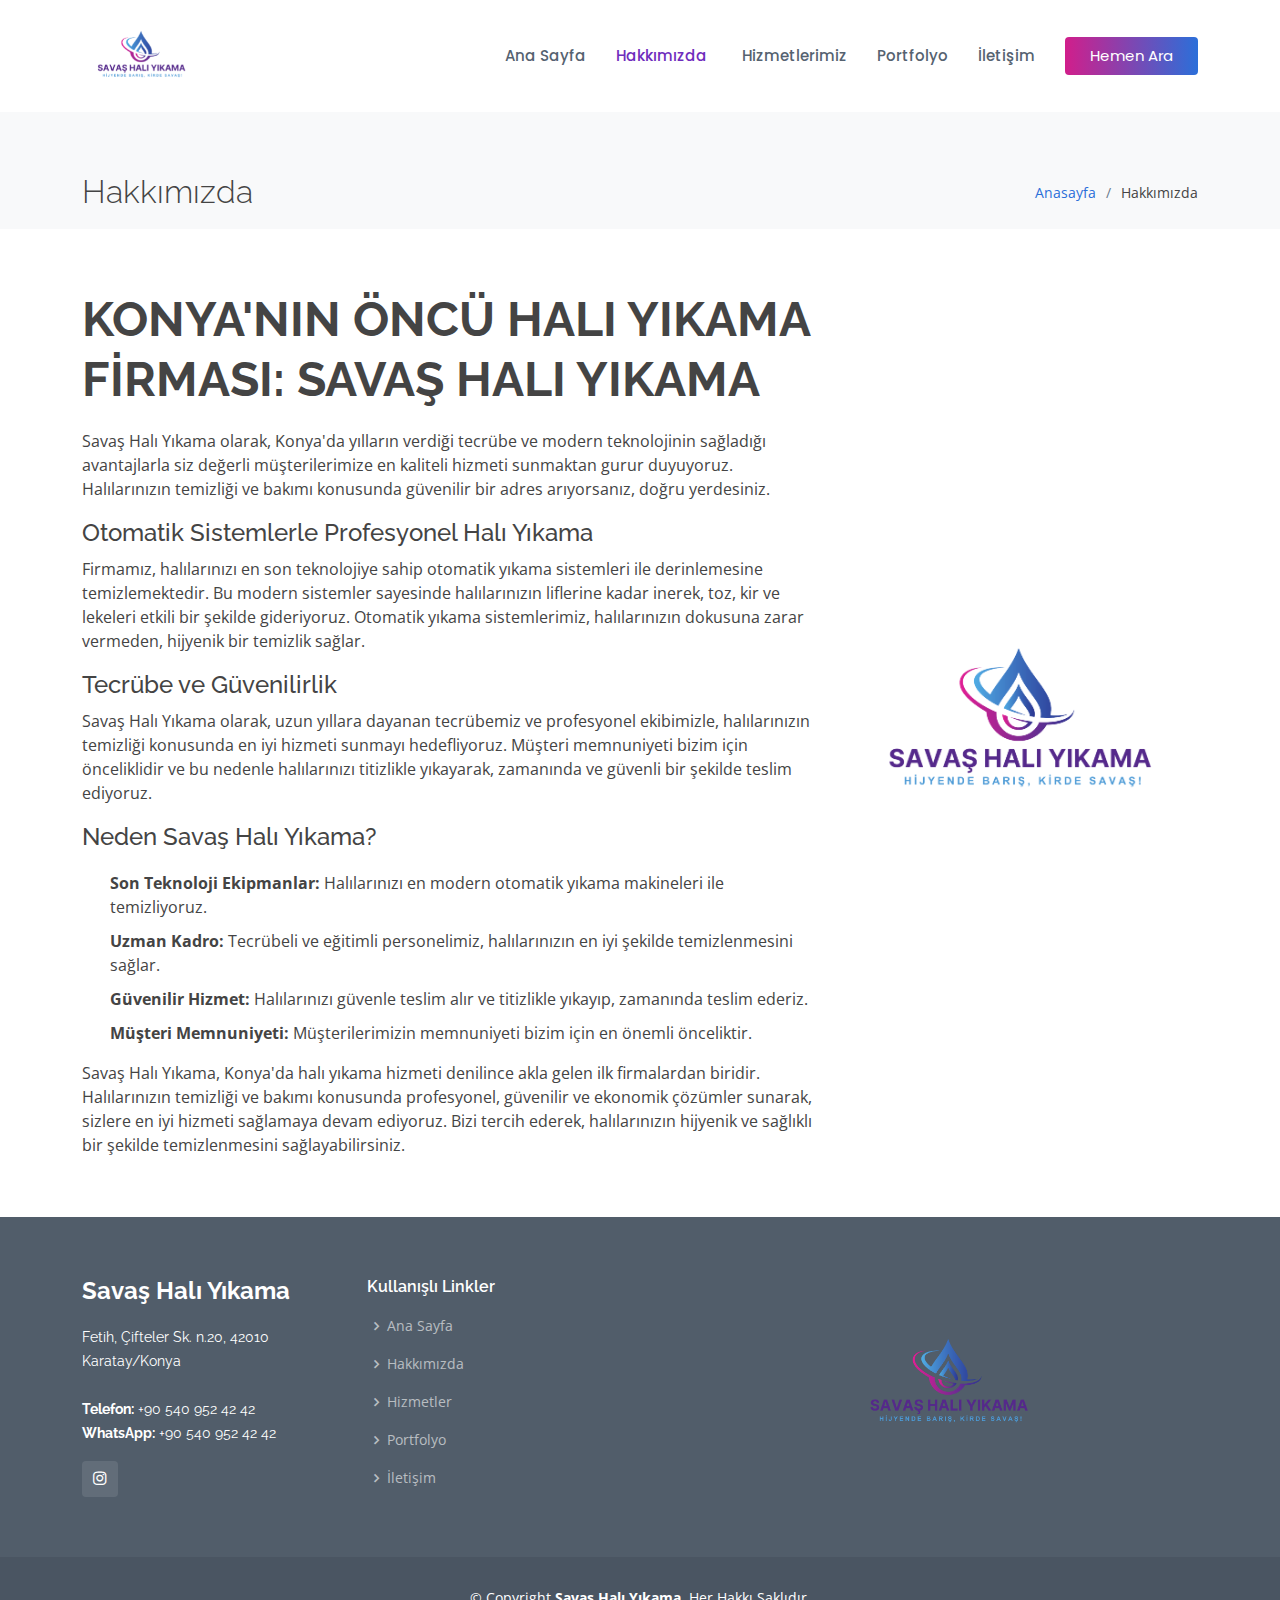
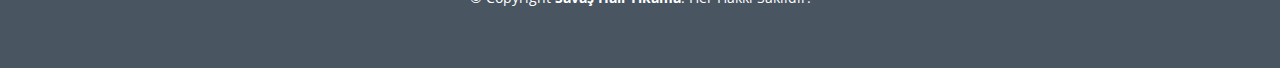
<file: about.html>
<!DOCTYPE html>
<html lang="tr">
  <head>
    <meta charset="utf-8" />
    <meta content="width=device-width, initial-scale=1.0" name="viewport" />

    <title>Hakkımızda - Savaş Halı Yıkama Konya</title>
    <meta content="Savaş Halı Yıkama Konya hakkında: profesyonel halı, koltuk, perde ve yorgan yıkama hizmeti. Ücretsiz servis ve hızlı teslimat." name="description" />
    <meta content="Savaş Halı Yıkama, Konya halı yıkama, koltuk yıkama, perde yıkama, yorgan yıkama, profesyonel temizlik" name="keywords" />

    <!-- Favicons -->
    <link href="assets/img/Savaş logo-arkaplansız.png" rel="icon" />
    <link href="assets/img/Savaş logo-arkaplansız.png" rel="apple-touch-icon" />

    <!-- Google Fonts -->
    <link
      href="https://fonts.googleapis.com/css?family=Open+Sans:300,300i,400,400i,600,600i,700,700i|Raleway:300,300i,400,400i,500,500i,600,600i,700,700i|Poppins:300,300i,400,400i,500,500i,600,600i,700,700i"
      rel="stylesheet"
    />

    <!-- Vendor CSS Files -->
    <link href="assets/vendor/animate.css/animate.min.css" rel="stylesheet" />
    <link
      href="assets/vendor/bootstrap/css/bootstrap.min.css"
      rel="stylesheet"
    />
    <link
      href="assets/vendor/bootstrap-icons/bootstrap-icons.css"
      rel="stylesheet"
    />
    <link href="assets/vendor/boxicons/css/boxicons.min.css" rel="stylesheet" />
    <link
      href="assets/vendor/glightbox/css/glightbox.min.css"
      rel="stylesheet"
    />
    <link href="assets/vendor/remixicon/remixicon.css" rel="stylesheet" />
    <link href="assets/vendor/swiper/swiper-bundle.min.css" rel="stylesheet" />

    <!-- Template Main CSS File -->
    <link href="assets/css/style.css" rel="stylesheet" />

    <!-- =======================================================
  * Template Name: Sailor
  * Template URL: https://bootstrapmade.com/sailor-free-bootstrap-theme/
  * Updated: Mar 17 2024 with Bootstrap v5.3.3
  * Author: BootstrapMade.com
  * License: https://bootstrapmade.com/license/
  ======================================================== -->
  </head>

  <body>
    <!-- ======= Header ======= -->
    <header id="header" class="fixed-top d-flex align-items-center">
      <div class="container d-flex align-items-center">
        <h1 class="logo me-auto">
          <a href="index.html"
            ><img
              style="height: auto; width: 120px"
              src="assets/img/Savaş logo-arkaplansız.png"
              alt="Savaş Halı Yıkama logo"
          /></a>
        </h1>
        <!-- Uncomment below if you prefer to use an image logo -->
        <!-- <a href="index.html" class="logo me-auto"><img src="assets/img/logo.png" alt="" class="img-fluid"></a>-->

        <nav id="navbar" class="navbar">
          <ul>
            <li><a href="index.html" class="active">Ana Sayfa</a></li>

            <li>
              <a href="about.html"
                ><span>Hakkımızda</span> <i class="bi"></i
              ></a>
            </li>
            <li><a href="services.html">Hizmetlerimiz</a></li>
            <li><a href="portfolio.html">Portfolyo</a></li>
            <!-- <li><a href="pricing.html">Pricing</a></li> -->
            <!-- <li><a href="blog.html">Blog</a></li> -->

            <li><a href="contact.html">İletişim</a></li>
            <li>
              <a href="tel:+905409524242" class="getstarted">Hemen Ara</a>
            </li>
          </ul>
          <i class="bi bi-list mobile-nav-toggle"></i>
        </nav>
        <!-- .navbar -->
      </div>
    </header>
    <!-- End Header -->
    <main id="main">
      <!-- ======= Breadcrumbs ======= -->
      <section id="breadcrumbs" class="breadcrumbs">
        <div style="margin-top: 75px" class="container">
          <div class="d-flex justify-content-between align-items-center">
            <h2>Hakkımızda</h2>
            <ol>
              <li><a href="index.html">Anasayfa</a></li>
              <li>Hakkımızda</li>
            </ol>
          </div>
        </div>
      </section>
      <!-- End Breadcrumbs -->

      <!-- ======= About Section ======= -->
      <section id="about" class="about">
        <div class="container">
          <div class="row content align-items-center">
            <div class="col-lg-8">
              <h2>Konya'nın Öncü Halı Yıkama Firması: Savaş Halı Yıkama</h2>
              <p>
                Savaş Halı Yıkama olarak, Konya'da yılların verdiği tecrübe ve
                modern teknolojinin sağladığı avantajlarla siz değerli
                müşterilerimize en kaliteli hizmeti sunmaktan gurur duyuyoruz.
                Halılarınızın temizliği ve bakımı konusunda güvenilir bir adres
                arıyorsanız, doğru yerdesiniz.
              </p>
              <h3>Otomatik Sistemlerle Profesyonel Halı Yıkama</h3>
              <p>
                Firmamız, halılarınızı en son teknolojiye sahip otomatik yıkama
                sistemleri ile derinlemesine temizlemektedir. Bu modern
                sistemler sayesinde halılarınızın liflerine kadar inerek, toz,
                kir ve lekeleri etkili bir şekilde gideriyoruz. Otomatik yıkama
                sistemlerimiz, halılarınızın dokusuna zarar vermeden, hijyenik
                bir temizlik sağlar.
              </p>
              <h3>Tecrübe ve Güvenilirlik</h3>
              <p>
                Savaş Halı Yıkama olarak, uzun yıllara dayanan tecrübemiz ve
                profesyonel ekibimizle, halılarınızın temizliği konusunda en iyi
                hizmeti sunmayı hedefliyoruz. Müşteri memnuniyeti bizim için
                önceliklidir ve bu nedenle halılarınızı titizlikle yıkayarak,
                zamanında ve güvenli bir şekilde teslim ediyoruz.
              </p>
              <h3>Neden Savaş Halı Yıkama?</h3>
              <ul>
                <li>
                  <strong>Son Teknoloji Ekipmanlar:</strong> Halılarınızı en
                  modern otomatik yıkama makineleri ile temizliyoruz.
                </li>
                <li>
                  <strong>Uzman Kadro:</strong> Tecrübeli ve eğitimli
                  personelimiz, halılarınızın en iyi şekilde temizlenmesini
                  sağlar.
                </li>
                <li>
                  <strong>Güvenilir Hizmet:</strong> Halılarınızı güvenle teslim
                  alır ve titizlikle yıkayıp, zamanında teslim ederiz.
                </li>
                <li>
                  <strong>Müşteri Memnuniyeti:</strong> Müşterilerimizin
                  memnuniyeti bizim için en önemli önceliktir.
                </li>
              </ul>
              <p>
                Savaş Halı Yıkama, Konya'da halı yıkama hizmeti denilince akla
                gelen ilk firmalardan biridir. Halılarınızın temizliği ve bakımı
                konusunda profesyonel, güvenilir ve ekonomik çözümler sunarak,
                sizlere en iyi hizmeti sağlamaya devam ediyoruz. Bizi tercih
                ederek, halılarınızın hijyenik ve sağlıklı bir şekilde
                temizlenmesini sağlayabilirsiniz.
              </p>
            </div>
            <div class="col-lg-4 pt-4 pt-lg-0">
              <img
                style="max-width: 100%; height: auto"
                src="assets/img/Savaş logo-arkaplansız.png"
                alt="Savaş Halı Yıkama logo"
              />
            </div>
          </div>
        </div>
      </section>
      <!-- End About Section -->
    </main>
    <!-- End #main -->

    <!-- ======= Footer ======= -->
    <footer id="footer">
      <div class="footer-top">
        <div class="container">
          <div class="row">
            <div class="col-lg-3 col-md-6">
              <div class="footer-info">
                <h3>Savaş Halı Yıkama</h3>
                <p>
                  Fetih, Çifteler Sk. n.20, 42010 Karatay/Konya <br /><br />
                  <strong>Telefon:</strong> +90 540 952 42 42<br />
                  <strong>WhatsApp:</strong> +90 540 952 42 42 <br />
                </p>
                <div class="social-links mt-3">
                  <!-- <a href="#" class="twitter"><i class="bx bxl-twitter"></i></a>
                <a href="#" class="facebook"
                  ><i class="bx bxl-facebook"></i
                ></a> -->
                  <a
                    target="_blank"
                    href="https://www.instagram.com/savashaliyikamakonya"
                    class="instagram"
                    ><i class="bx bxl-instagram"></i
                  ></a>
                  <!-- <a href="#" class="google-plus"
                  ><i class="bx bxl-skype"></i
                ></a> -->
                  <!-- <a href="#" class="linkedin"
                  ><i class="bx bxl-linkedin"></i
                ></a> -->
                </div>
              </div>
            </div>

            <div class="col-lg-2 col-md-6 footer-links">
              <h4>Kullanışlı Linkler</h4>
              <ul>
                <li>
                  <i class="bx bx-chevron-right"></i>
                  <a href="index.html">Ana Sayfa</a>
                </li>
                <li>
                  <i class="bx bx-chevron-right"></i>
                  <a href="about.html">Hakkımızda</a>
                </li>
                <li>
                  <i class="bx bx-chevron-right"></i>
                  <a href="services.html">Hizmetler</a>
                </li>
                <li>
                  <i class="bx bx-chevron-right"></i>
                  <a href="portfolio.html">Portfolyo</a>
                </li>
                <li>
                  <i class="bx bx-chevron-right"></i>
                  <a href="contact.html">İletişim</a>
                </li>
              </ul>
            </div>
            <!-- 
          <div class="col-lg-3 col-md-6 footer-links">
            <h4>Our Services</h4>
            <ul>
              <li>
                <i class="bx bx-chevron-right"></i> <a href="#">Web Design</a>
              </li>
              <li>
                <i class="bx bx-chevron-right"></i>
                <a href="#">Web Development</a>
              </li>
              <li>
                <i class="bx bx-chevron-right"></i>
                <a href="#">Product Management</a>
              </li>
              <li>
                <i class="bx bx-chevron-right"></i> <a href="#">Marketing</a>
              </li>
              <li>
                <i class="bx bx-chevron-right"></i>
                <a href="#">Graphic Design</a>
              </li>
            </ul>
          </div> -->

            <div class="offset-lg-3 col-lg-4 col-md-6 footer-newsletter">
              <img
                style="width: 60%; height: auto"
                src="assets/img/Savaş logo-arkaplansız.png"
                alt="Savaş Halı Yıkama logo"
              />
            </div>
          </div>
        </div>
      </div>

      <div class="container">
        <div class="copyright">
          &copy; Copyright <strong><span>Savaş Halı Yıkama</span></strong
          >. Her Hakkı Saklıdır.
        </div>
        <div style="color: #4a5562" class="credits">
          <!-- All the links in the footer should remain intact. -->
          <!-- You can delete the links only if you purchased the pro version. -->
          <!-- Licensing information: https://bootstrapmade.com/license/ -->
          <!-- Purchase the pro version with working PHP/AJAX contact form: https://bootstrapmade.com/sailor-free-bootstrap-theme/ -->
          Designed by
          <a style="color: #4a5562" href="https://bootstrapmade.com/"
            >BootstrapMade</a
          >
        </div>
      </div>
    </footer>
    <!-- End Footer -->

    <a
      href="#"
      class="back-to-top d-flex align-items-center justify-content-center"
      ><i class="bi bi-arrow-up-short"></i
    ></a>

    <!-- Vendor JS Files -->
    <script src="assets/vendor/bootstrap/js/bootstrap.bundle.min.js"></script>
    <script src="assets/vendor/glightbox/js/glightbox.min.js"></script>
    <script src="assets/vendor/isotope-layout/isotope.pkgd.min.js"></script>
    <script src="assets/vendor/swiper/swiper-bundle.min.js"></script>
    <script src="assets/vendor/waypoints/noframework.waypoints.js"></script>
    <script src="assets/vendor/php-email-form/validate.js"></script>

    <!-- Template Main JS File -->
    <script src="assets/js/main.js"></script>

    <!-- whatsapp -->
    <script
      async
      src="https://d2mpatx37cqexb.cloudfront.net/delightchat-whatsapp-widget/embeds/embed.min.js"
    ></script>
    <script>
      var wa_btnSetting = {
        btnColor: "#16BE45",
        ctaText: "WhatsApp",
        cornerRadius: 40,
        marginBottom: 20,
        marginLeft: 20,
        marginRight: 20,
        btnPosition: "left",
        whatsAppNumber: "905409524242",
        welcomeMessage: "",
        zIndex: 999999,
        btnColorScheme: "light",
      };
      window.onload = () => {
        _waEmbed(wa_btnSetting);
      };
    </script>
    <!-- whatsapp -->
  </body>
</html>
</file>
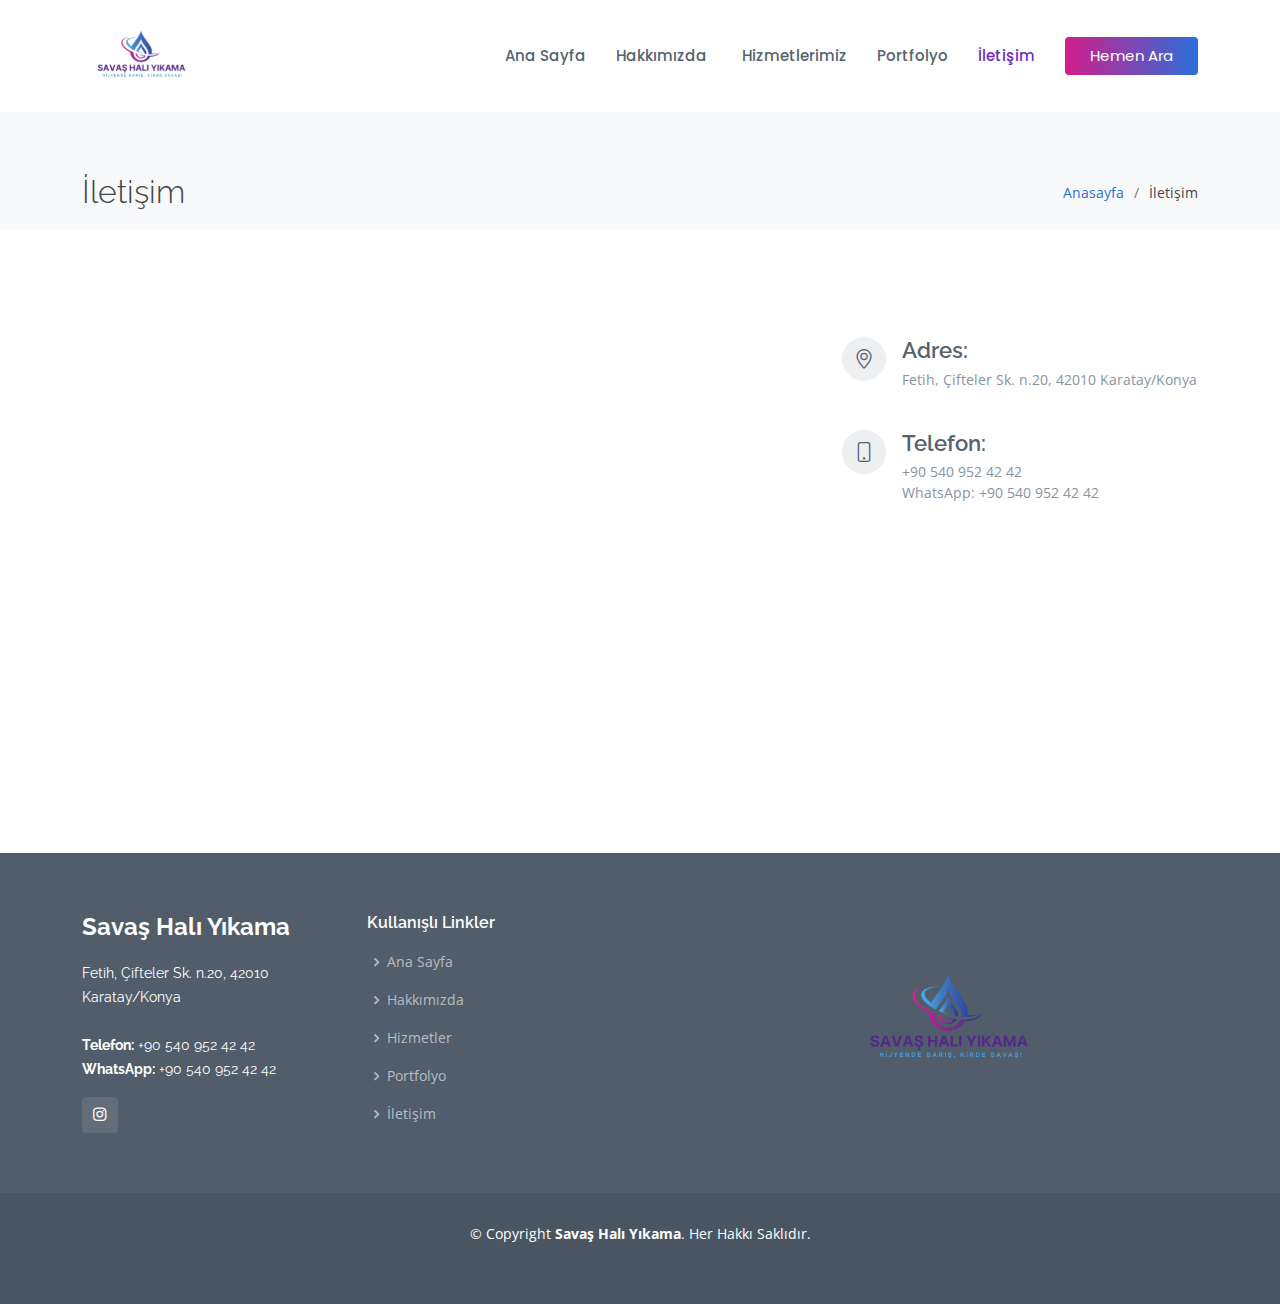
<file: contact.html>
<!DOCTYPE html>
<html lang="tr">
  <head>
    <meta charset="utf-8" />
    <meta content="width=device-width, initial-scale=1.0" name="viewport" />

    <title>İletişim | Savaş Halı Yıkama Konya</title>
    <meta
      name="description"
      content="Savaş Halı Yıkama Konya iletişim — Adres: Fetih, Çifteler Sk. No:20 Karatay/Konya. Telefon & WhatsApp: 0540 952 42 42. Hemen ulaşın!"
    />
    <meta
      name="keywords"
      content="savaş halı yıkama iletişim, konya halı yıkama telefon, konya halı yıkama adres, whatsapp halı yıkama konya"
    />

    <!-- Favicons -->
    <link href="assets/img/Savaş logo-arkaplansız.png" rel="icon" />
    <link href="assets/img/apple-touch-icon.png" rel="apple-touch-icon" />

    <!-- Google Fonts -->
    <link
      href="https://fonts.googleapis.com/css?family=Open+Sans:300,300i,400,400i,600,600i,700,700i|Raleway:300,300i,400,400i,500,500i,600,600i,700,700i|Poppins:300,300i,400,400i,500,500i,600,600i,700,700i"
      rel="stylesheet"
    />

    <!-- Vendor CSS Files -->
    <link href="assets/vendor/animate.css/animate.min.css" rel="stylesheet" />
    <link
      href="assets/vendor/bootstrap/css/bootstrap.min.css"
      rel="stylesheet"
    />
    <link
      href="assets/vendor/bootstrap-icons/bootstrap-icons.css"
      rel="stylesheet"
    />
    <link href="assets/vendor/boxicons/css/boxicons.min.css" rel="stylesheet" />
    <link
      href="assets/vendor/glightbox/css/glightbox.min.css"
      rel="stylesheet"
    />
    <link href="assets/vendor/remixicon/remixicon.css" rel="stylesheet" />
    <link href="assets/vendor/swiper/swiper-bundle.min.css" rel="stylesheet" />

    <!-- Template Main CSS File -->
    <link href="assets/css/style.css" rel="stylesheet" />

    <!-- =======================================================
  * Template Name: Sailor
  * Template URL: https://bootstrapmade.com/sailor-free-bootstrap-theme/
  * Updated: Mar 17 2024 with Bootstrap v5.3.3
  * Author: BootstrapMade.com
  * License: https://bootstrapmade.com/license/
  ======================================================== -->
  </head>

  <body>
    <!-- ======= Header ======= -->
    <header id="header" class="fixed-top d-flex align-items-center">
      <div class="container d-flex align-items-center">
        <h1 class="logo me-auto">
          <a href="index.html"
            ><img
              style="height: auto; width: 120px"
              src="assets/img/Savaş logo-arkaplansız.png"
              alt="Savaş Halı Yıkama Logo"
          /></a>
        </h1>
        <!-- Uncomment below if you prefer to use an image logo -->
        <!-- <a href="index.html" class="logo me-auto"><img src="assets/img/logo.png" alt="" class="img-fluid"></a>-->

        <nav id="navbar" class="navbar">
          <ul>
            <li><a href="index.html" class="active">Ana Sayfa</a></li>

            <li>
              <a href="about.html"
                ><span>Hakkımızda</span> <i class="bi"></i
              ></a>
            </li>
            <li><a href="services.html">Hizmetlerimiz</a></li>
            <li><a href="portfolio.html">Portfolyo</a></li>
            <!-- <li><a href="pricing.html">Pricing</a></li> -->
            <!-- <li><a href="blog.html">Blog</a></li> -->

            <li><a href="contact.html">İletişim</a></li>
            <li>
              <a href="tel:+905409524242" class="getstarted">Hemen Ara</a>
            </li>
          </ul>
          <i class="bi bi-list mobile-nav-toggle"></i>
        </nav>
        <!-- .navbar -->
      </div>
    </header>
    <!-- End Header -->

    <main id="main">
      <!-- ======= Breadcrumbs ======= -->
      <section id="breadcrumbs" class="breadcrumbs">
        <div style="margin-top: 75px" class="container">
          <div class="d-flex justify-content-between align-items-center">
            <h2>İletişim</h2>
            <ol>
              <li><a href="index.html">Anasayfa</a></li>
              <li>İletişim</li>
            </ol>
          </div>
        </div>
      </section>
      <!-- End Breadcrumbs -->

      <!-- ======= Contact Section ======= -->
      <section id="contact" class="contact">
        <div class="container">
          <div class="row mt-5">
            <div class="col-lg-8 mt-5 mt-lg-0">
              <iframe
                src="https://www.google.com/maps/embed?pb=!1m18!1m12!1m3!1d787.4255597881807!2d32.53284257049284!3d37.86725700945423!2m3!1f0!2f0!3f0!3m2!1i1024!2i768!4f13.1!3m3!1m2!1s0x14d085344764193f%3A0xfdb4763c4cedcd3b!2sAkabe%2C%20%C3%87ifteler%20Sk.%20No%3A20%2C%2042030%20Karatay%2FKonya!5e0!3m2!1str!2str!4v1756206216382!5m2!1str!2str"
                width="600"
                height="450"
                style="border: 0"
                allowfullscreen=""
                loading="lazy"
                referrerpolicy="no-referrer-when-downgrade"
              ></iframe>
            </div>

            <div class="col-lg-4">
              <div class="info">
                <div class="address">
                  <i class="bi bi-geo-alt"></i>
                  <h4>Adres:</h4>
                  <p>Fetih, Çifteler Sk. n.20, 42010 Karatay/Konya</p>
                </div>

                <div class="phone">
                  <i class="bi bi-phone"></i>
                  <h4>Telefon:</h4>
                  <p>+90 540 952 42 42</p>
                  <p>WhatsApp: +90 540 952 42 42</p>
                </div>
              </div>
            </div>
          </div>
        </div>
      </section>
      <!-- End Contact Section -->
    </main>
    <!-- End #main -->

    <!-- ======= Footer ======= -->
    <footer id="footer">
      <div class="footer-top">
        <div class="container">
          <div class="row">
            <div class="col-lg-3 col-md-6">
              <div class="footer-info">
                <h3>Savaş Halı Yıkama</h3>
                <p>
                  Fetih, Çifteler Sk. n.20, 42010 Karatay/Konya <br /><br />
                  <strong>Telefon:</strong> +90 540 952 42 42<br />
                  <strong>WhatsApp:</strong> +90 540 952 42 42 <br />
                </p>
                <div class="social-links mt-3">
                  <!-- <a href="#" class="twitter"><i class="bx bxl-twitter"></i></a>
                <a href="#" class="facebook"
                  ><i class="bx bxl-facebook"></i
                ></a> -->
                  <a
                    target="_blank"
                    href="https://www.instagram.com/savashaliyikamakonya/"
                    class="instagram"
                    ><i class="bx bxl-instagram"></i>
                  </a>
                  <!-- <a href="#" class="google-plus"
                  ><i class="bx bxl-skype"></i
                ></a> -->
                  <!-- <a href="#" class="linkedin"
                  ><i class="bx bxl-linkedin"></i
                ></a> -->
                </div>
              </div>
            </div>

            <div class="col-lg-2 col-md-6 footer-links">
              <h4>Kullanışlı Linkler</h4>
              <ul>
                <li>
                  <i class="bx bx-chevron-right"></i>
                  <a href="index.html">Ana Sayfa</a>
                </li>
                <li>
                  <i class="bx bx-chevron-right"></i>
                  <a href="about.html">Hakkımızda</a>
                </li>
                <li>
                  <i class="bx bx-chevron-right"></i>
                  <a href="services.html">Hizmetler</a>
                </li>
                <li>
                  <i class="bx bx-chevron-right"></i>
                  <a href="portfolio.html">Portfolyo</a>
                </li>
                <li>
                  <i class="bx bx-chevron-right"></i>
                  <a href="contact.html">İletişim</a>
                </li>
              </ul>
            </div>
            <!-- 
          <div class="col-lg-3 col-md-6 footer-links">
            <h4>Our Services</h4>
            <ul>
              <li>
                <i class="bx bx-chevron-right"></i> <a href="#">Web Design</a>
              </li>
              <li>
                <i class="bx bx-chevron-right"></i>
                <a href="#">Web Development</a>
              </li>
              <li>
                <i class="bx bx-chevron-right"></i>
                <a href="#">Product Management</a>
              </li>
              <li>
                <i class="bx bx-chevron-right"></i> <a href="#">Marketing</a>
              </li>
              <li>
                <i class="bx bx-chevron-right"></i>
                <a href="#">Graphic Design</a>
              </li>
            </ul>
          </div> -->

            <div class="offset-lg-3 col-lg-4 col-md-6 footer-newsletter">
              <img
                style="width: 60%; height: auto"
                src="assets/img/Savaş logo-arkaplansız.png"
                alt="Savaş Halı Yıkama"
              />
            </div>
          </div>
        </div>
      </div>

      <div class="container">
        <div class="copyright">
          &copy; Copyright <strong><span>Savaş Halı Yıkama</span></strong
          >. Her Hakkı Saklıdır.
        </div>
        <div style="color: #4a5562" class="credits">
          <!-- All the links in the footer should remain intact. -->
          <!-- You can delete the links only if you purchased the pro version. -->
          <!-- Licensing information: https://bootstrapmade.com/license/ -->
          <!-- Purchase the pro version with working PHP/AJAX contact form: https://bootstrapmade.com/sailor-free-bootstrap-theme/ -->
          Designed by
          <a style="color: #4a5562" href="https://bootstrapmade.com/"
            >BootstrapMade</a
          >
        </div>
      </div>
    </footer>
    <!-- End Footer -->

    <a
      href="#"
      class="back-to-top d-flex align-items-center justify-content-center"
      ><i class="bi bi-arrow-up-short"></i
    ></a>

    <!-- Vendor JS Files -->
    <script src="assets/vendor/bootstrap/js/bootstrap.bundle.min.js"></script>
    <script src="assets/vendor/glightbox/js/glightbox.min.js"></script>
    <script src="assets/vendor/isotope-layout/isotope.pkgd.min.js"></script>
    <script src="assets/vendor/swiper/swiper-bundle.min.js"></script>
    <script src="assets/vendor/waypoints/noframework.waypoints.js"></script>
    <script src="assets/vendor/php-email-form/validate.js"></script>

    <!-- Template Main JS File -->
    <script src="assets/js/main.js"></script>
    <!-- whatsapp -->
    <script
      async
      src="https://d2mpatx37cqexb.cloudfront.net/delightchat-whatsapp-widget/embeds/embed.min.js"
    ></script>
    <script>
      var wa_btnSetting = {
        btnColor: "#16BE45",
        ctaText: "WhatsApp",
        cornerRadius: 40,
        marginBottom: 20,
        marginLeft: 20,
        marginRight: 20,
        btnPosition: "left",
        whatsAppNumber: "905409524242",
        welcomeMessage: "",
        zIndex: 999999,
        btnColorScheme: "light",
      };
      window.onload = () => {
        _waEmbed(wa_btnSetting);
      };
    </script>
    <!-- whatsapp -->
  </body>
</html>
</file>
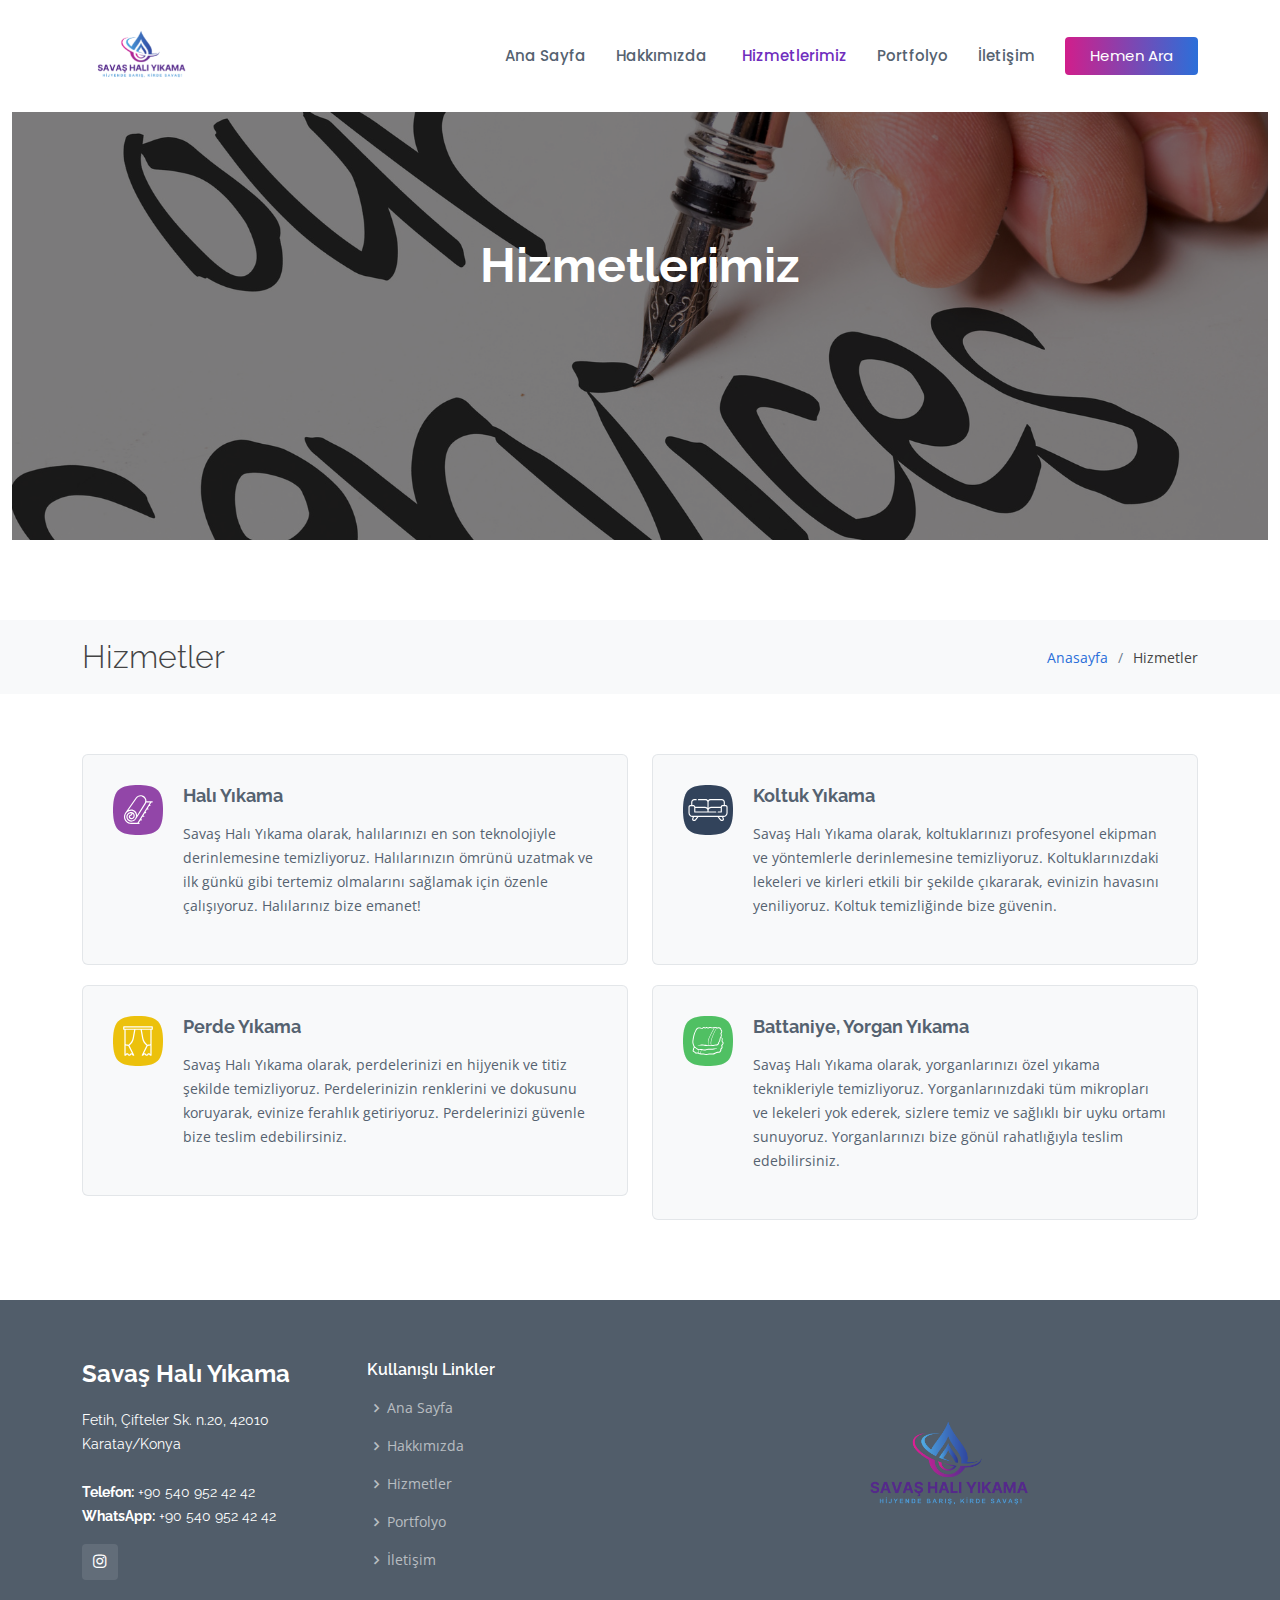
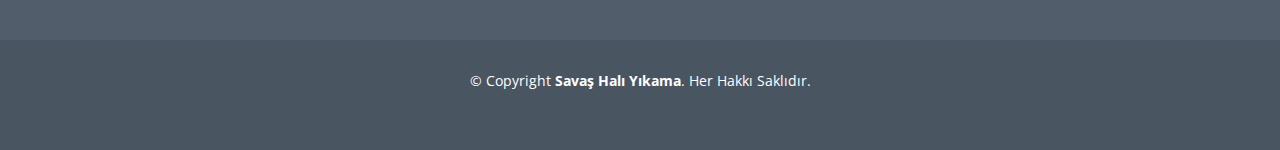
<file: services.html>
<!DOCTYPE html>
<html lang="tr">
  <head>
    <meta charset="utf-8" />
    <meta content="width=device-width, initial-scale=1.0" name="viewport" />

    <title>Hizmetler - Savaş Halı Yıkama Konya</title>
    <meta content="Savaş Halı Yıkama Konya hizmetler: halı, koltuk, perde, yorgan yıkama. Ücretsiz servis ve hızlı teslimat." name="description" />
    <meta content="Savaş Halı Yıkama, Konya halı yıkama, koltuk yıkama, perde yıkama, yorgan yıkama, profesyonel temizlik" name="keywords" />

    <!-- Favicons -->
    <link href="assets/img/Savaş logo-arkaplansız.png" rel="icon" />
    <link href="assets/img/Savaş logo-arkaplansız.png" rel="apple-touch-icon" />

    <!-- Google Fonts -->
    <link
      href="https://fonts.googleapis.com/css?family=Open+Sans:300,300i,400,400i,600,600i,700,700i|Raleway:300,300i,400,400i,500,500i,600,600i,700,700i|Poppins:300,300i,400,400i,500,500i,600,600i,700,700i"
      rel="stylesheet"
    />

    <!-- Vendor CSS Files -->
    <link href="assets/vendor/animate.css/animate.min.css" rel="stylesheet" />
    <link
      href="assets/vendor/bootstrap/css/bootstrap.min.css"
      rel="stylesheet"
    />
    <link
      href="assets/vendor/bootstrap-icons/bootstrap-icons.css"
      rel="stylesheet"
    />
    <link href="assets/vendor/boxicons/css/boxicons.min.css" rel="stylesheet" />
    <link
      href="assets/vendor/glightbox/css/glightbox.min.css"
      rel="stylesheet"
    />
    <link href="assets/vendor/remixicon/remixicon.css" rel="stylesheet" />
    <link href="assets/vendor/swiper/swiper-bundle.min.css" rel="stylesheet" />

    <!-- Template Main CSS File -->
    <link href="assets/css/style.css" rel="stylesheet" />

    <!-- =======================================================
  * Template Name: Sailor
  * Template URL: https://bootstrapmade.com/sailor-free-bootstrap-theme/
  * Updated: Mar 17 2024 with Bootstrap v5.3.3
  * Author: BootstrapMade.com
  * License: https://bootstrapmade.com/license/
  ======================================================== -->
  </head>

  <body>
    <!-- ======= Header ======= -->
    <header id="header" class="fixed-top d-flex align-items-center">
      <div class="container d-flex align-items-center">
        <h1 class="logo me-auto">
          <a href="index.html"
            ><img
              style="height: auto; width: 120px"
              src="assets/img/Savaş logo-arkaplansız.png"
              alt="Savaş Halı Yıkama logo"
          /></a>
        </h1>
        <!-- Uncomment below if you prefer to use an image logo -->
        <!-- <a href="index.html" class="logo me-auto"><img src="assets/img/logo.png" alt="" class="img-fluid"></a>-->

        <nav id="navbar" class="navbar">
          <ul>
            <li><a href="index.html">Ana Sayfa</a></li>

            <li>
              <a href="about.html"
                ><span>Hakkımızda</span> <i class="bi"></i
              ></a>
            </li>
            <li><a href="services.html" class="active">Hizmetlerimiz</a></li>
            <li><a href="portfolio.html">Portfolyo</a></li>
            <!-- <li><a href="pricing.html">Pricing</a></li> -->
            <!-- <li><a href="blog.html">Blog</a></li> -->

            <li><a href="contact.html">İletişim</a></li>
            <li>
              <a href="tel:+905409524242" class="getstarted">Hemen Ara</a>
            </li>
          </ul>
          <i class="bi bi-list mobile-nav-toggle"></i>
        </nav>
        <!-- .navbar -->
      </div>
    </header>
    <!-- End Header -->

    <!-- Hero Section -->
    <div class="container-fluid">
      <div class="hero-section-services">
        <h1><strong>Hizmetlerimiz</strong></h1>
      </div>
    </div>
    <!-- Hero Section end -->

    <main id="main">
      <!-- ======= Breadcrumbs ======= -->
      <section id="breadcrumbs" class="breadcrumbs">
        <div class="container">
          <div class="d-flex justify-content-between align-items-center">
            <h2>Hizmetler</h2>
            <ol>
              <li><a href="index.html">Anasayfa</a></li>
              <li>Hizmetler</li>
            </ol>
          </div>
        </div>
      </section>
      <!-- End Breadcrumbs -->

      <!-- ======= Services Section ======= -->
      <section id="services" class="services">
        <div class="container">
          <div class="row">
            <div class="col-md-6">
              <a href="haliyikama.html" class="icon-box d-block text-decoration-none">
                <i class="bi bi-briefcase"></i>
                <h4>Halı Yıkama</h4>
                <p>
                  Savaş Halı Yıkama olarak, halılarınızı en son teknolojiyle
                  derinlemesine temizliyoruz. Halılarınızın ömrünü uzatmak ve
                  ilk günkü gibi tertemiz olmalarını sağlamak için özenle
                  çalışıyoruz. Halılarınız bize emanet!
                </p>
              </a>
            </div>
            <div class="col-md-6 mt-4 mt-md-0">
              <a href="koltukyikama.html" class="icon-box d-block text-decoration-none">
                <i class="bi bi-card-checklist"></i>
                <h4>Koltuk Yıkama</h4>
                <p>
                  Savaş Halı Yıkama olarak, koltuklarınızı profesyonel ekipman ve
                  yöntemlerle derinlemesine temizliyoruz. Koltuklarınızdaki
                  lekeleri ve kirleri etkili bir şekilde çıkararak, evinizin
                  havasını yeniliyoruz. Koltuk temizliğinde bize güvenin.
                </p>
              </a>
            </div>
            <div class="col-md-6 mt-4 mt-md-0">
              <a href="perdeyikama.html" class="icon-box d-block text-decoration-none">
                <i class="bi bi-bar-chart"></i>
                <h4>Perde Yıkama</h4>
                <p>
                  Savaş Halı Yıkama olarak, perdelerinizi en hijyenik ve titiz
                  şekilde temizliyoruz. Perdelerinizin renklerini ve dokusunu
                  koruyarak, evinize ferahlık getiriyoruz. Perdelerinizi güvenle
                  bize teslim edebilirsiniz.
                </p>
              </a>
            </div>
            <div class="col-md-6 mt-4 mt-md-0">
              <a href="yorganyikama.html" class="icon-box d-block text-decoration-none">
                <i class="bi bi-binoculars"></i>
                <h4>
                  Battaniye, Yorgan Yıkama
                </h4>
                <p>
                  Savaş Halı Yıkama olarak, yorganlarınızı özel yıkama
                  teknikleriyle temizliyoruz. Yorganlarınızdaki tüm mikropları
                  ve lekeleri yok ederek, sizlere temiz ve sağlıklı bir uyku
                  ortamı sunuyoruz. Yorganlarınızı bize gönül rahatlığıyla
                  teslim edebilirsiniz.
                </p>
              </a>
            </div>
          </div>
        </div>
      </section>
      <!-- End Services Section -->
    </main>
    <!-- End #main -->

    <!-- ======= Footer ======= -->
    <footer id="footer">
      <div class="footer-top">
        <div class="container">
          <div class="row">
            <div class="col-lg-3 col-md-6">
              <div class="footer-info">
                <h3>Savaş Halı Yıkama</h3>
                <p>
                  Fetih, Çifteler Sk. n.20, 42010 Karatay/Konya <br /><br />
                  <strong>Telefon:</strong> +90 540 952 42 42<br />
                  <strong>WhatsApp:</strong> +90 540 952 42 42 <br />
                </p>
                <div class="social-links mt-3">
                  <!-- <a href="#" class="twitter"><i class="bx bxl-twitter"></i></a>
                <a href="#" class="facebook"
                  ><i class="bx bxl-facebook"></i
                ></a> -->
                  <a
                    target="_blank"
                    href="https://www.instagram.com/savashaliyikamakonya"
                    class="instagram"
                    ><i class="bx bxl-instagram"></i
                  ></a>
                  <!-- <a href="#" class="google-plus"
                  ><i class="bx bxl-skype"></i
                ></a> -->
                  <!-- <a href="#" class="linkedin"
                  ><i class="bx bxl-linkedin"></i
                ></a> -->
                </div>
              </div>
            </div>

            <div class="col-lg-2 col-md-6 footer-links">
              <h4>Kullanışlı Linkler</h4>
              <ul>
                <li>
                  <i class="bx bx-chevron-right"></i>
                  <a href="index.html">Ana Sayfa</a>
                </li>
                <li>
                  <i class="bx bx-chevron-right"></i>
                  <a href="about.html">Hakkımızda</a>
                </li>
                <li>
                  <i class="bx bx-chevron-right"></i>
                  <a href="services.html">Hizmetler</a>
                </li>
                <li>
                  <i class="bx bx-chevron-right"></i>
                  <a href="portfolio.html">Portfolyo</a>
                </li>
                <li>
                  <i class="bx bx-chevron-right"></i>
                  <a href="contact.html">İletişim</a>
                </li>
              </ul>
            </div>
            <!-- 
          <div class="col-lg-3 col-md-6 footer-links">
            <h4>Our Services</h4>
            <ul>
              <li>
                <i class="bx bx-chevron-right"></i> <a href="#">Web Design</a>
              </li>
              <li>
                <i class="bx bx-chevron-right"></i>
                <a href="#">Web Development</a>
              </li>
              <li>
                <i class="bx bx-chevron-right"></i>
                <a href="#">Product Management</a>
              </li>
              <li>
                <i class="bx bx-chevron-right"></i> <a href="#">Marketing</a>
              </li>
              <li>
                <i class="bx bx-chevron-right"></i>
                <a href="#">Graphic Design</a>
              </li>
            </ul>
          </div> -->

            <div class="offset-lg-3 col-lg-4 col-md-6 footer-newsletter">
              <img
                style="width: 60%; height: auto"
                src="assets/img/Savaş logo-arkaplansız.png"
                alt="Savaş Halı Yıkama logo"
              />
            </div>
          </div>
        </div>
      </div>

      <div class="container">
        <div class="copyright">
          &copy; Copyright <strong><span>Savaş Halı Yıkama</span></strong
          >. Her Hakkı Saklıdır.
        </div>
        <div style="color: #4a5562" class="credits">
          <!-- All the links in the footer should remain intact. -->
          <!-- You can delete the links only if you purchased the pro version. -->
          <!-- Licensing information: https://bootstrapmade.com/license/ -->
          <!-- Purchase the pro version with working PHP/AJAX contact form: https://bootstrapmade.com/sailor-free-bootstrap-theme/ -->
          Designed by
          <a style="color: #4a5562" href="https://bootstrapmade.com/"
            >BootstrapMade</a
          >
        </div>
      </div>
    </footer>
    <!-- End Footer -->

    <a
      href="#"
      class="back-to-top d-flex align-items-center justify-content-center"
      ><i class="bi bi-arrow-up-short"></i
    ></a>

    <!-- Vendor JS Files -->
    <script src="assets/vendor/bootstrap/js/bootstrap.bundle.min.js"></script>
    <script src="assets/vendor/glightbox/js/glightbox.min.js"></script>
    <script src="assets/vendor/isotope-layout/isotope.pkgd.min.js"></script>
    <script src="assets/vendor/swiper/swiper-bundle.min.js"></script>
    <script src="assets/vendor/waypoints/noframework.waypoints.js"></script>
    <script src="assets/vendor/php-email-form/validate.js"></script>

    <!-- Template Main JS File -->
    <script src="assets/js/main.js"></script>
    <!-- whatsapp -->
    <script
      async
      src="https://d2mpatx37cqexb.cloudfront.net/delightchat-whatsapp-widget/embeds/embed.min.js"
    ></script>
    <script>
      var wa_btnSetting = {
        btnColor: "#16BE45",
        ctaText: "WhatsApp",
        cornerRadius: 40,
        marginBottom: 20,
        marginLeft: 20,
        marginRight: 20,
        btnPosition: "left",
        whatsAppNumber: "905409524242",
        welcomeMessage: "",
        zIndex: 999999,
        btnColorScheme: "light",
      };
      window.onload = () => {
        _waEmbed(wa_btnSetting);
      };
    </script>
    <!-- whatsapp -->
  </body>
</html>
</file>
<file: assets/css/style.css>
/**
* Template Name: Sailor
* Template URL: https://bootstrapmade.com/sailor-free-bootstrap-theme/
* Updated: Mar 17 2024 with Bootstrap v5.3.3
* Author: BootstrapMade.com
* License: https://bootstrapmade.com/license/
*/

/*--------------------------------------------------------------
# General
--------------------------------------------------------------*/
body {
  font-family: "Open Sans", sans-serif;
  color: #444444;
}

a {
  text-decoration: none;
  color: #2B6FD9;
}

a:hover {
  color: #6F2DBD;
  text-decoration: none;
}

h1,
h2,
h3,
h4,
h5,
h6 {
  font-family: "Raleway", sans-serif;
}

/*--------------------------------------------------------------
# Back to top button
--------------------------------------------------------------*/
.back-to-top {
  position: fixed;
  visibility: hidden;
  opacity: 0;
  right: 15px;
  bottom: 15px;
  z-index: 996;
  background: #6F2DBD;
  width: 40px;
  height: 40px;
  border-radius: 4px;
  transition: all 0.4s;
}

.back-to-top i {
  font-size: 28px;
  color: #fff;
  line-height: 0;
}

.back-to-top:hover {
  background: #5B1FA5;
  color: #fff;
}

.back-to-top.active {
  visibility: visible;
  opacity: 1;
}
/*--------------------------------------------------------------
# icons 
--------------------------------------------------------------*/
.bi-briefcase {
  display: inline-block;
  width: 50px;
  height: 50px;
  background: url("/assets/img/services/halı.svg") no-repeat center center !important;
  background-size: contain !important;
  color: transparent !important; /* Mevcut ikon rengini gizlemek için */
}
.bi-card-checklist {
  display: inline-block;
  width: 50px;
  height: 50px;
  background: url("/assets/img/services/koltuk.svg") no-repeat center center !important;
  background-size: contain !important;
  color: transparent !important; /* Mevcut ikon rengini gizlemek için */
}
.bi-bar-chart {
  display: inline-block;
  width: 50px;
  height: 50px;
  background: url("/assets/img/services/perde.svg") no-repeat center center !important;
  background-size: contain !important;
  color: transparent !important; /* Mevcut ikon rengini gizlemek için */
}
.bi-binoculars {
  display: inline-block;
  width: 50px;
  height: 50px;
  background: url("/assets/img/services/bat-yorgan.svg") no-repeat center center !important;
  background-size: contain !important;
  color: transparent !important; /* Mevcut ikon rengini gizlemek için */
}
/*--------------------------------------------------------------
# Services
--------------------------------------------------------------*/
.hero-section h1,
.hero-section-services h1,
.hero-section-koltuk h1,
.hero-section-perde h1,
.hero-section-yorgan h1 {
  position: relative;
  color: white;
  font-size: 3rem;
  z-index: 1;
}
.hero-section,
.hero-section-services,
.hero-section-koltuk,
.hero-section-perde,
.hero-section-yorgan {
  position: relative;
  height: 60vh;
  background-size: cover;
  display: flex;
  justify-content: center;
  align-items: center;
}
.hero-section {
  background: url("/assets/img/services/hero1.png") no-repeat center center;
}
.hero-section::after {
  content: "";
  position: absolute;
  top: 0;
  left: 0;
  width: 100%;
  height: 100%;
  background: rgba(0, 0, 0, 0.5); /* Karartma efekti */
}

.hero-section-koltuk {
  background: url("/assets/img/services/hero3.png") no-repeat center center;
}
.hero-section-koltuk::after {
  content: "";
  position: absolute;
  top: 0;
  left: 0;
  width: 100%;
  height: 100%;
  background: rgba(0, 0, 0, 0.5); /* Karartma efekti */
}
.hero-section-perde {
  background: url("/assets/img/services/hero2.png") no-repeat center center;
}
.hero-section-perde::after {
  content: "";
  position: absolute;
  top: 0;
  left: 0;
  width: 100%;
  height: 100%;
  background: rgba(0, 0, 0, 0.5); /* Karartma efekti */
}
.hero-section-yorgan {
  background: url("/assets/img/services/hero4.png") no-repeat center center;
}
.hero-section-yorgan::after {
  content: "";
  position: absolute;
  top: 0;
  left: 0;
  width: 100%;
  height: 100%;
  background: rgba(0, 0, 0, 0.5); /* Karartma efekti */
}
.hero-section-services {
  background: url("/assets/img/services/services.png") no-repeat center center;
}
.hero-section-services::after {
  content: "";
  position: absolute;
  top: 0;
  left: 0;
  width: 100%;
  height: 100%;
  background: rgba(0, 0, 0, 0.5); /* Karartma efekti */
}

.service-details {
  padding: 2rem 0;
}

.service-details .description {
  display: flex;
  align-items: center;
}

.service-details img {
  max-width: 100%;
  height: auto;
  border-radius: 5px;
}

/*--------------------------------------------------------------
# Header
--------------------------------------------------------------*/
#header {
  background: white;
  transition: all 0.5s;
  z-index: 997;
  padding: 20px 0;
}

#header.header-scrolled {
  box-shadow: 0px 2px 15px rgba(0, 0, 0, 0.1);
  padding: 12px 0;
}

#header.header-inner-pages {
  box-shadow: 0px 2px 15px rgba(0, 0, 0, 0.1);
}

#header .logo {
  font-size: 28px;
  margin: 0;
  padding: 0;
  line-height: 1;
  font-weight: 700;
  text-transform: uppercase;
}

#header .logo a {
  color: #556270;
}

#header .logo img {
  height: 72px !important; /* Yerleşimi çok büyütmeden baz yükseklik */
  width: auto !important; /* Inline width'ü geçersiz kıl */
  max-height: none;
  transition: transform 0.2s ease, height 0.2s ease;
  will-change: transform;
  transform: scale(1.65); /* Görseli daha fazla büyüt */
  transform-origin: left center; /* Soldan büyüt ki menüye taşmasın */
}

#header.header-scrolled .logo img {
  height: 64px !important; /* Scroll sonrası biraz daha kompakt */
  transform: scale(1.55);
}

/* Logo boyutunu responsive ayarla */
@media (max-width: 991px) {
  #header .logo img {
    height: 64px !important;
    transform: scale(1.75);
  }
}

@media (min-width: 1400px) {
  #header .logo img {
    height: 78px !important;
    transform: scale(1.85);
  }
}

/*--------------------------------------------------------------
# Navigation Menu
--------------------------------------------------------------*/
/**
* Desktop Navigation 
*/
.navbar {
  padding: 0;
}

.navbar ul {
  margin: 0;
  padding: 0;
  display: flex;
  list-style: none;
  align-items: center;
}

.navbar li {
  position: relative;
}

.navbar a,
.navbar a:focus {
  display: flex;
  align-items: center;
  justify-content: space-between;
  padding: 10px 0 10px 30px;
  font-family: "Poppins", sans-serif;
  font-size: 15px;
  font-weight: 500;
  color: #556270;
  white-space: nowrap;
  transition: 0.3s;
}

.navbar a i,
.navbar a:focus i {
  font-size: 12px;
  line-height: 0;
  margin-left: 5px;
}

.navbar a:hover,
.navbar .active,
.navbar .active:focus,
.navbar li:hover > a {
  color: #6F2DBD;
}

.navbar .getstarted,
.navbar .getstarted:focus {
  background: linear-gradient(90deg, #D11E8B 0%, #2B6FD9 100%);
  padding: 8px 25px;
  margin-left: 30px;
  border-radius: 4px;
  font-weight: 400;
  color: #fff;
}

.navbar .getstarted:hover,
.navbar .getstarted:focus:hover {
  color: #fff;
  background: #5B1FA5;
}

.navbar .dropdown ul {
  display: block;
  position: absolute;
  left: 14px;
  top: calc(100% + 30px);
  margin: 0;
  padding: 10px 0;
  z-index: 99;
  opacity: 0;
  visibility: hidden;
  background: #fff;
  box-shadow: 0px 0px 30px rgba(127, 137, 161, 0.25);
  transition: 0.3s;
}

.navbar .dropdown ul li {
  min-width: 200px;
}

.navbar .dropdown ul a {
  padding: 10px 20px;
  font-size: 15px;
  text-transform: none;
  font-weight: 400;
}

.navbar .dropdown ul a i {
  font-size: 12px;
}

.navbar .dropdown ul a:hover,
.navbar .dropdown ul .active:hover,
.navbar .dropdown ul li:hover > a {
  color: #d9232d;
}

.navbar .dropdown:hover > ul {
  opacity: 1;
  top: 100%;
  visibility: visible;
}

.navbar .dropdown .dropdown ul {
  top: 0;
  left: calc(100% - 30px);
  visibility: hidden;
}

.navbar .dropdown .dropdown:hover > ul {
  opacity: 1;
  top: 0;
  left: 100%;
  visibility: visible;
}

@media (max-width: 1366px) {
  .navbar .dropdown .dropdown ul {
    left: -90%;
  }

  .navbar .dropdown .dropdown:hover > ul {
    left: -100%;
  }
}

/**
* Mobile Navigation 
*/
.mobile-nav-toggle {
  color: #556270;
  font-size: 28px;
  cursor: pointer;
  display: none;
  line-height: 0;
  transition: 0.5s;
}

.mobile-nav-toggle.bi-x {
  color: #fff;
}

@media (max-width: 991px) {
  .mobile-nav-toggle {
    display: block;
  }

  .navbar ul {
    display: none;
  }
}

.navbar-mobile {
  position: fixed;
  overflow: hidden;
  top: 0;
  right: 0;
  left: 0;
  bottom: 0;
  background: rgba(63, 73, 83, 0.9);
  transition: 0.3s;
  z-index: 999;
}

.navbar-mobile .mobile-nav-toggle {
  position: absolute;
  top: 15px;
  right: 15px;
}

.navbar-mobile ul {
  display: block;
  position: absolute;
  top: 55px;
  right: 15px;
  bottom: 15px;
  left: 15px;
  padding: 10px 0;
  background-color: #fff;
  overflow-y: auto;
  transition: 0.3s;
}

.navbar-mobile a,
.navbar-mobile a:focus {
  padding: 10px 20px;
  font-size: 15px;
  color: #556270;
}

.navbar-mobile a:hover,
.navbar-mobile .active,
.navbar-mobile li:hover > a {
  color: #6F2DBD;
}

.navbar-mobile .getstarted,
.navbar-mobile .getstarted:focus {
  margin: 15px;
}

.navbar-mobile .dropdown ul {
  position: static;
  display: none;
  margin: 10px 20px;
  padding: 10px 0;
  z-index: 99;
  opacity: 1;
  visibility: visible;
  background: #fff;
  box-shadow: 0px 0px 30px rgba(127, 137, 161, 0.25);
}

.navbar-mobile .dropdown ul li {
  min-width: 200px;
}

.navbar-mobile .dropdown ul a {
  padding: 10px 20px;
}

.navbar-mobile .dropdown ul a i {
  font-size: 12px;
}

.navbar-mobile .dropdown ul a:hover,
.navbar-mobile .dropdown ul .active:hover,
.navbar-mobile .dropdown ul li:hover > a {
  color: #d9232d;
}

.navbar-mobile .dropdown > .dropdown-active {
  display: block;
}

/*--------------------------------------------------------------
# Hero Section
--------------------------------------------------------------*/
#hero {
  width: 100%;
  height: 100vh;
  background-color: rgba(63, 73, 83, 0.8);
  overflow: hidden;
  position: relative;
}

#hero .carousel,
#hero .carousel-inner,
#hero .carousel-item,
#hero .carousel-item::before {
  position: absolute;
  top: 0;
  right: 0;
  left: 0;
  bottom: 0;
}

#hero .carousel-item {
  background-size: cover;
  background-position: center;
  background-repeat: no-repeat;
}

#hero .carousel-item::before {
  content: "";
  background-color: rgba(30, 35, 40, 0.6);
}

#hero .carousel-container {
  display: flex;
  justify-content: center;
  align-items: center;
  position: absolute;
  bottom: 0;
  top: 70px;
  left: 50px;
  right: 50px;
}

#hero .container {
  text-align: center;
}

#hero h2 {
  color: #fff;
  margin-bottom: 20px;
  font-size: 48px;
  font-weight: 700;
}

#hero p {
  animation-delay: 0.4s;
  margin: 0 auto 30px auto;
  color: #fff;
}

#hero .carousel-inner .carousel-item {
  transition-property: opacity;
  background-position: center top;
}

#hero .carousel-inner .carousel-item,
#hero .carousel-inner .active.carousel-item-start,
#hero .carousel-inner .active.carousel-item-end {
  opacity: 0;
}

#hero .carousel-inner .active,
#hero .carousel-inner .carousel-item-next.carousel-item-start,
#hero .carousel-inner .carousel-item-prev.carousel-item-end {
  opacity: 1;
  transition: 0.5s;
}

#hero .carousel-inner .carousel-item-next,
#hero .carousel-inner .carousel-item-prev,
#hero .carousel-inner .active.carousel-item-start,
#hero .carousel-inner .active.carousel-item-end {
  left: 0;
  transform: translate3d(0, 0, 0);
}

#hero .carousel-control-next-icon,
#hero .carousel-control-prev-icon {
  background: none;
  font-size: 30px;
  line-height: 0;
  width: auto;
  height: auto;
  background: rgba(255, 255, 255, 0.2);
  border-radius: 50px;
  transition: 0.3s;
  color: rgba(255, 255, 255, 0.5);
  width: 54px;
  height: 54px;
  display: flex;
  align-items: center;
  justify-content: center;
}

#hero .carousel-control-next-icon:hover,
#hero .carousel-control-prev-icon:hover {
  background: rgba(255, 255, 255, 0.3);
  color: rgba(255, 255, 255, 0.8);
}

#hero .carousel-indicators li {
  list-style-type: none;
  cursor: pointer;
  background: #fff;
  overflow: hidden;
  border: 0;
  width: 12px;
  height: 12px;
  border-radius: 50px;
  opacity: 0.6;
  transition: 0.3s;
}

#hero .carousel-indicators li.active {
  opacity: 1;
  background: #6F2DBD;
}

#hero .btn-get-started {
  font-family: "Raleway", sans-serif;
  font-weight: 500;
  font-size: 14px;
  letter-spacing: 1px;
  display: inline-block;
  padding: 14px 32px;
  border-radius: 4px;
  transition: 0.5s;
  line-height: 1;
  color: #fff;
  animation-delay: 0.8s;
  background: linear-gradient(90deg, #D11E8B 0%, #2B6FD9 100%);
}

#hero .btn-get-started:hover {
  background: #5B1FA5;
}

@media (max-width: 992px) {
  #hero {
    height: 100vh;
  }

  #hero .carousel-container {
    top: 8px;
  }
}

@media (max-width: 768px) {
  #hero h2 {
    font-size: 28px;
  }
}

@media (min-width: 1024px) {
  #hero .carousel-control-prev,
  #hero .carousel-control-next {
    width: 5%;
  }
}

@media (max-height: 500px) {
  #hero {
    height: 120vh;
  }
}

/*--------------------------------------------------------------
# Sections General
--------------------------------------------------------------*/
section {
  padding: 60px 0;
  overflow: hidden;
}

.section-bg,
.services .icon-box {
  background-color: #f8f9fa;
}

.section-title {
  padding-bottom: 40px;
}

.section-title h2 {
  font-size: 14px;
  font-weight: 500;
  padding: 0;
  line-height: 1px;
  margin: 0 0 5px 0;
  letter-spacing: 2px;
  text-transform: uppercase;
  color: #aaaaaa;
  font-family: "Poppins", sans-serif;
}

.section-title h2::after {
  content: "";
  width: 120px;
  height: 1px;
  display: inline-block;
  background: #6F2DBD;
  margin: 4px 10px;
}

.section-title p {
  margin: 0;
  margin: 0;
  font-size: 36px;
  font-weight: 700;
  text-transform: uppercase;
  font-family: "Poppins", sans-serif;
  color: #556270;
}

/*--------------------------------------------------------------
# Breadcrumbs
--------------------------------------------------------------*/
.breadcrumbs {
  padding: 18px 0;
  background: #f8f9fa;
  min-height: 40px;
  margin-top: 80px;
}

.breadcrumbs h2 {
  font-size: 32px;
  font-weight: 300;
  margin: 0;
}

.breadcrumbs ol {
  display: flex;
  flex-wrap: wrap;
  list-style: none;
  padding: 0;
  margin: 0;
  font-size: 14px;
}

.breadcrumbs ol li + li {
  padding-left: 10px;
}

.breadcrumbs ol li + li::before {
  display: inline-block;
  padding-right: 10px;
  color: #6b7b8d;
  content: "/";
}

@media (max-width: 992px) {
  .breadcrumbs {
    margin-top: 58px;
  }

  .breadcrumbs .d-flex {
    display: block !important;
  }

  .breadcrumbs h2 {
    margin-bottom: 10px;
  }

  .breadcrumbs ol {
    display: block;
  }

  .breadcrumbs ol li {
    display: inline-block;
  }
}

/*--------------------------------------------------------------
# About
--------------------------------------------------------------*/
.about .content h2 {
  font-weight: 700;
  font-size: 48px;
  line-height: 60px;
  margin-bottom: 20px;
  text-transform: uppercase;
}

.about .content h3 {
  font-weight: 500;
  line-height: 32px;
  font-size: 24px;
}

.about .content ul {
  list-style: none;
  padding: 0;
}

.about .content ul li {
  padding: 10px 0 0 28px;
  position: relative;
}

.about .content ul i {
  left: 0;
  top: 7px;
  position: absolute;
  font-size: 20px;
  color: #6F2DBD;
}

.about .content p:last-child {
  margin-bottom: 0;
}

/*--------------------------------------------------------------
# Clients
--------------------------------------------------------------*/
.clients {
  padding: 15px 0;
  text-align: center;
}

.clients img {
  max-width: 45%;
  transition: all 0.4s ease-in-out;
  display: inline-block;
  padding: 15px 0;
  filter: grayscale(100);
}

.clients img:hover {
  filter: none;
  transform: scale(1.15);
}

@media (max-width: 768px) {
  .clients img {
    max-width: 40%;
  }
}

/*--------------------------------------------------------------
# Services
--------------------------------------------------------------*/
.services .icon-box {
  margin-bottom: 20px;
  padding: 30px;
  border-radius: 6px;
}

.services .icon-box i {
  float: left;
  color: #6F2DBD;
  font-size: 40px;
}

.services .icon-box h4 {
  margin-left: 70px;
  font-weight: 700;
  margin-bottom: 15px;
  font-size: 18px;
}

.services .icon-box h4 a {
  color: #556270;
  transition: 0.3s;
}

.services .icon-box p {
  margin-left: 70px;
  line-height: 24px;
  font-size: 14px;
}

.services .icon-box:hover h4 a {
  color: #6F2DBD;
}

/* Make service cards fully clickable look like cards (no blue link text) */
.services a.icon-box {
  color: #556270; /* inherit-like color for text inside the card */
  text-decoration: none;
  background-color: #f8f9fa;
  border: 1px solid rgba(85, 98, 112, 0.12);
  box-shadow: 0 0 0 rgba(0, 0, 0, 0);
  transform: translateY(0);
  transition: transform 0.2s ease, box-shadow 0.2s ease, border-color 0.2s ease;
  cursor: pointer;
}

.services a.icon-box h4,
.services a.icon-box p {
  color: #556270;
}

.services a.icon-box:hover {
  text-decoration: none;
  border-color: rgba(85, 98, 112, 0.2);
  box-shadow: 0 10px 24px rgba(0, 0, 0, 0.08);
  transform: translateY(-4px);
}

.services a.icon-box:hover h4 {
  color: #6F2DBD;
}

/* Accessible focus ring for fully clickable service cards */
.services a.icon-box:focus-visible {
  outline: 3px solid #6F2DBD;
  outline-offset: 2px;
}

/* Smooth color transition for headings inside service cards */
.services .icon-box h4 {
  transition: color 0.2s ease;
}

/*--------------------------------------------------------------
# Portfolio
--------------------------------------------------------------*/
.portfolio .portfolio-item {
  margin-bottom: 30px;
}

.portfolio #portfolio-flters {
  padding: 0;
  margin: 0 auto 20px auto;
  list-style: none;
  text-align: center;
}

.portfolio #portfolio-flters li {
  cursor: pointer;
  display: inline-block;
  padding: 8px 15px 10px 15px;
  font-size: 14px;
  font-weight: 600;
  line-height: 1;
  text-transform: uppercase;
  color: #444444;
  margin-bottom: 5px;
  transition: all 0.3s ease-in-out;
  border-radius: 3px;
}

.portfolio #portfolio-flters li:hover,
.portfolio #portfolio-flters li.filter-active {
  color: #fff;
  background: #6F2DBD;
}

.portfolio #portfolio-flters li:last-child {
  margin-right: 0;
}

.portfolio .portfolio-wrap {
  transition: 0.3s;
  position: relative;
  overflow: hidden;
  z-index: 1;
  background: rgba(85, 98, 112, 0.6);
}

.portfolio .portfolio-wrap::before {
  content: "";
  background: rgba(85, 98, 112, 0.6);
  position: absolute;
  left: 0;
  right: 0;
  top: 0;
  bottom: 0;
  transition: all ease-in-out 0.3s;
  z-index: 2;
  opacity: 0;
}

.portfolio .portfolio-wrap img {
  transition: all ease-in-out 0.3s;
}

.portfolio .portfolio-wrap .portfolio-info {
  opacity: 0;
  position: absolute;
  top: 0;
  left: 0;
  right: 0;
  bottom: 0;
  z-index: 3;
  transition: all ease-in-out 0.3s;
  display: flex;
  flex-direction: column;
  justify-content: flex-end;
  align-items: flex-start;
  padding: 20px;
}

.portfolio .portfolio-wrap .portfolio-info h4 {
  font-size: 20px;
  color: #fff;
  font-weight: 600;
}

.portfolio .portfolio-wrap .portfolio-info p {
  color: rgba(255, 255, 255, 0.7);
  font-size: 14px;
  text-transform: uppercase;
  padding: 0;
  margin: 0;
  font-style: italic;
}

.portfolio .portfolio-wrap .portfolio-links {
  text-align: center;
  z-index: 4;
}

.portfolio .portfolio-wrap .portfolio-links a {
  color: rgba(255, 255, 255, 0.6);
  margin: 0 5px 0 0;
  font-size: 28px;
  display: inline-block;
  transition: 0.3s;
}

.portfolio .portfolio-wrap .portfolio-links a:hover {
  color: white;
}

.portfolio .portfolio-wrap:hover::before {
  opacity: 1;
}

.portfolio .portfolio-wrap:hover img {
  transform: scale(1.2);
}

.portfolio .portfolio-wrap:hover .portfolio-info {
  opacity: 1;
}

/*--------------------------------------------------------------
# Portfolio Details
--------------------------------------------------------------*/
.portfolio-details {
  padding-top: 40px;
}

.portfolio-details .portfolio-details-slider img {
  width: 100%;
}

.portfolio-details .portfolio-details-slider .swiper-pagination {
  margin-top: 20px;
  position: relative;
}

.portfolio-details .portfolio-details-slider .swiper-pagination .swiper-pagination-bullet {
  width: 12px;
  height: 12px;
  background-color: #fff;
  opacity: 1;
  border: 1px solid #6F2DBD;
}

.portfolio-details .portfolio-details-slider .swiper-pagination .swiper-pagination-bullet-active {
  background-color: #6F2DBD;
}

.portfolio-details .portfolio-info {
  padding: 30px;
  box-shadow: 0px 0 30px rgba(85, 98, 112, 0.08);
}

.portfolio-details .portfolio-info h3 {
  font-size: 22px;
  font-weight: 700;
  margin-bottom: 20px;
  padding-bottom: 20px;
  border-bottom: 1px solid #eee;
}

.portfolio-details .portfolio-info ul {
  list-style: none;
  padding: 0;
  font-size: 15px;
}

.portfolio-details .portfolio-info ul li + li {
  margin-top: 10px;
}

.portfolio-details .portfolio-description {
  padding-top: 30px;
}

.portfolio-details .portfolio-description h2 {
  font-size: 26px;
  font-weight: 700;
  margin-bottom: 20px;
}

.portfolio-details .portfolio-description p {
  padding: 0;
}

/*--------------------------------------------------------------
# Our Team
--------------------------------------------------------------*/
.team .member {
  position: relative;
  box-shadow: 0px 2px 15px rgba(85, 98, 112, 0.08);
  padding: 30px;
  border-radius: 4px;
  background: white;
}

.team .member .pic {
  overflow: hidden;
  width: 140px;
  border-radius: 4px;
}

.team .member .pic img {
  transition: ease-in-out 0.3s;
}

.team .member:hover img {
  transform: scale(1.1);
}

.team .member .member-info {
  padding-left: 30px;
}

.team .member h4 {
  font-weight: 700;
  margin-bottom: 5px;
  font-size: 20px;
  color: #556270;
}

.team .member span {
  display: block;
  font-size: 15px;
  padding-bottom: 10px;
  position: relative;
  font-weight: 500;
}

.team .member span::after {
  content: "";
  position: absolute;
  display: block;
  width: 50px;
  height: 1px;
  background: #dee2e6;
  bottom: 0;
  left: 0;
}

.team .member p {
  margin: 10px 0 0 0;
  font-size: 14px;
}

.team .member .social {
  margin-top: 12px;
  display: flex;
  align-items: center;
  justify-content: flex-start;
}

.team .member .social a {
  transition: ease-in-out 0.3s;
  display: flex;
  align-items: center;
  justify-content: center;
  border-radius: 4px;
  width: 32px;
  height: 32px;
  background: #8795a4;
}

.team .member .social a i {
  color: #fff;
  font-size: 16px;
  margin: 0 2px;
}

.team .member .social a:hover {
  background: #d9232d;
}

.team .member .social a + a {
  margin-left: 8px;
}

/*--------------------------------------------------------------
# Our Skills
--------------------------------------------------------------*/
.skills .progress {
  height: 60px;
  display: block;
  background: none;
  border-radius: 0;
}

.skills .progress .skill {
  padding: 10px 0;
  margin: 0;
  text-transform: uppercase;
  display: block;
  font-weight: 600;
  font-family: "Poppins", sans-serif;
  color: #556270;
}

.skills .progress .skill .val {
  float: right;
  font-style: normal;
}

.skills .progress-bar-wrap {
  background: #edeff1;
}

.skills .progress-bar {
  width: 1px;
  height: 10px;
  transition: 0.9s;
  background-color: #6b7b8d;
}

/*--------------------------------------------------------------
# Features
--------------------------------------------------------------*/
.features {
  overflow: hidden;
}

.features .nav-tabs {
  border: 0;
}

.features .nav-link {
  border: 0;
  padding: 12px 15px 12px 0;
  transition: 0.3s;
  color: #556270;
  border-radius: 0;
  border-right: 2px solid white;
  font-weight: 600;
  font-size: 15px;
}

.features .nav-link:hover {
  color: #6F2DBD;
}

.features .nav-link.active {
  color: #6F2DBD;
  border-color: #6F2DBD;
}

.features .tab-pane.active {
  animation: fadeIn 0.5s ease-out;
}

.features .details h3 {
  font-size: 26px;
  font-weight: 600;
  margin-bottom: 20px;
  color: #556270;
}

.features .details p {
  color: #777777;
}

.features .details p:last-child {
  margin-bottom: 0;
}

@media (max-width: 992px) {
  .features .nav-link {
    border: 0;
    padding: 15px;
  }

  .features .nav-link.active {
    color: #fff;
    background: #6F2DBD;
  }
}

/*--------------------------------------------------------------
# Pricing
--------------------------------------------------------------*/
.pricing .box {
  padding: 20px;
  background: #fff;
  text-align: center;
  box-shadow: 0px 0px 4px rgba(0, 0, 0, 0.12);
  border-radius: 5px;
  position: relative;
  overflow: hidden;
}

.pricing h3 {
  font-weight: 400;
  margin: -20px -20px 20px -20px;
  padding: 20px 15px;
  font-size: 16px;
  font-weight: 600;
  color: #777777;
  background: #f8f8f8;
}

.pricing h4 {
  font-size: 36px;
  color: #6F2DBD;
  font-weight: 600;
  font-family: "Poppins", sans-serif;
  margin-bottom: 20px;
}

.pricing h4 sup {
  font-size: 20px;
  top: -15px;
  left: -3px;
}

.pricing h4 span {
  color: #bababa;
  font-size: 16px;
  font-weight: 300;
}

.pricing ul {
  padding: 0;
  list-style: none;
  color: #444444;
  text-align: center;
  line-height: 20px;
  font-size: 14px;
}

.pricing ul li {
  padding-bottom: 16px;
}

.pricing ul i {
  color: #6F2DBD;
  font-size: 18px;
  padding-right: 4px;
}

.pricing ul .na {
  color: #ccc;
  text-decoration: line-through;
}

.pricing .btn-wrap {
  margin: 20px -20px -20px -20px;
  padding: 20px 15px;
  background: #f8f8f8;
  text-align: center;
}

.pricing .btn-buy {
  background: linear-gradient(90deg, #D11E8B 0%, #2B6FD9 100%);
  display: inline-block;
  padding: 8px 35px 9px 35px;
  border-radius: 4px;
  color: #fff;
  transition: none;
  font-size: 14px;
  font-weight: 400;
  font-family: "Raleway", sans-serif;
  font-weight: 600;
  transition: 0.3s;
}

.pricing .btn-buy:hover {
  background: #5B1FA5;
}

.pricing .featured h3 {
  color: #fff;
  background: #6F2DBD;
}

.pricing .advanced {
  width: 200px;
  position: absolute;
  top: 18px;
  right: -68px;
  transform: rotate(45deg);
  z-index: 1;
  font-size: 14px;
  padding: 1px 0 3px 0;
  background: #6F2DBD;
  color: #fff;
}

/*--------------------------------------------------------------
# Frequently Asked Questions
--------------------------------------------------------------*/
.faq .faq-item {
  margin: 20px 0;
  padding: 20px 0;
  border-bottom: 1px solid white;
}

.faq .faq-item i {
  color: #dee2e6;
  font-size: 20px;
  float: left;
  line-height: 0;
  padding: 13px 0 0 0;
  margin: 0;
}

.faq .faq-item h4 {
  font-size: 16px;
  line-height: 26px;
  font-weight: 500;
  margin: 0 0 10px 28px;
  font-family: "Poppins", sans-serif;
}

.faq .faq-item p {
  font-size: 15px;
}

/*--------------------------------------------------------------
# Testimonials
--------------------------------------------------------------*/
.testimonials .testimonials-carousel,
.testimonials .testimonials-slider {
  overflow: hidden;
}

.testimonials .testimonial-item {
  box-sizing: content-box;
  padding: 40px;
  box-shadow: 0px 2px 12px rgba(0, 0, 0, 0.08);
  position: relative;
  background: #fff;
}

.testimonials .testimonial-item .testimonial-img {
  width: 90px;
  border-radius: 50px;
  border: 6px solid #fff;
  float: left;
  margin: 0 10px 0 0;
}

.testimonials .testimonial-item h3 {
  font-size: 18px;
  font-weight: bold;
  margin: 10px 0 5px 0;
  color: #111;
}

.testimonials .testimonial-item h4 {
  font-size: 14px;
  color: #999;
  margin: 0;
}

.testimonials .testimonial-item .quote-icon-left,
.testimonials .testimonial-item .quote-icon-right {
  color: #f8d1d3;
  font-size: 26px;
}

.testimonials .testimonial-item .quote-icon-left {
  display: inline-block;
  left: -5px;
  position: relative;
}

.testimonials .testimonial-item .quote-icon-right {
  display: inline-block;
  right: -5px;
  position: relative;
  top: 10px;
}

.testimonials .testimonial-item p {
  font-style: italic;
  margin: 15px 0 0 0;
  padding: 0;
}

/*--------------------------------------------------------------
# Contact
--------------------------------------------------------------*/
.contact .info {
  width: 100%;
  background: #fff;
}

.contact .info i {
  font-size: 20px;
  color: #556270;
  float: left;
  width: 44px;
  height: 44px;
  background: #edeff1;
  display: flex;
  justify-content: center;
  align-items: center;
  border-radius: 50px;
  transition: all 0.3s ease-in-out;
}

.contact .info h4 {
  padding: 0 0 0 60px;
  font-size: 22px;
  font-weight: 600;
  margin-bottom: 5px;
  color: #556270;
}

.contact .info p {
  padding: 0 0 0 60px;
  margin-bottom: 0;
  font-size: 14px;
  color: #8795a4;
}

.contact .info .email,
.contact .info .phone {
  margin-top: 40px;
}

.contact .info .email:hover i,
.contact .info .address:hover i,
.contact .info .phone:hover i {
  background: #556270;
  color: #fff;
}

.contact .php-email-form {
  width: 100%;
  background: #fff;
}

.contact .php-email-form .form-group {
  padding-bottom: 8px;
}

.contact .php-email-form .error-message {
  display: none;
  color: #fff;
  background: #ed3c0d;
  text-align: left;
  padding: 15px;
  font-weight: 600;
}

.contact .php-email-form .error-message br + br {
  margin-top: 25px;
}

.contact .php-email-form .sent-message {
  display: none;
  color: #fff;
  background: #18d26e;
  text-align: center;
  padding: 15px;
  font-weight: 600;
}

.contact .php-email-form .loading {
  display: none;
  background: #fff;
  text-align: center;
  padding: 15px;
}

.contact .php-email-form .loading:before {
  content: "";
  display: inline-block;
  border-radius: 50%;
  width: 24px;
  height: 24px;
  margin: 0 10px -6px 0;
  border: 3px solid #18d26e;
  border-top-color: #eee;
  animation: animate-loading 1s linear infinite;
}

.contact .php-email-form input,
.contact .php-email-form textarea {
  border-radius: 0;
  box-shadow: none;
  font-size: 14px;
  border-radius: 4px;
}

.contact .php-email-form input:focus,
.contact .php-email-form textarea:focus {
  border-color: #d9232d;
}

.contact .php-email-form input {
  height: 44px;
}

.contact .php-email-form textarea {
  padding: 10px 12px;
}

.contact .php-email-form button[type="submit"] {
  background: #d9232d;
  border: 0;
  padding: 10px 24px;
  color: #fff;
  transition: 0.4s;
  border-radius: 4px;
}

.contact .php-email-form button[type="submit"]:hover {
  background: #e24d55;
}

@keyframes animate-loading {
  0% {
    transform: rotate(0deg);
  }

  100% {
    transform: rotate(360deg);
  }
}

/*--------------------------------------------------------------
# Blog
--------------------------------------------------------------*/
.blog {
  padding: 40px 0 20px 0;
}

.blog .entry {
  padding: 30px;
  margin-bottom: 60px;
  box-shadow: 0 4px 16px rgba(0, 0, 0, 0.1);
}

.blog .entry .entry-img {
  max-height: 440px;
  margin: -30px -30px 20px -30px;
  overflow: hidden;
}

.blog .entry .entry-title {
  font-size: 28px;
  font-weight: bold;
  padding: 0;
  margin: 0 0 20px 0;
}

.blog .entry .entry-title a {
  color: #556270;
  transition: 0.3s;
}

.blog .entry .entry-title a:hover {
  color: #d9232d;
}

.blog .entry .entry-meta {
  margin-bottom: 15px;
  color: #c1c8d0;
}

.blog .entry .entry-meta ul {
  display: flex;
  flex-wrap: wrap;
  list-style: none;
  align-items: center;
  padding: 0;
  margin: 0;
}

.blog .entry .entry-meta ul li + li {
  padding-left: 20px;
}

.blog .entry .entry-meta i {
  font-size: 16px;
  margin-right: 8px;
  line-height: 0;
}

.blog .entry .entry-meta a {
  color: #777777;
  font-size: 14px;
  display: inline-block;
  line-height: 1;
}

.blog .entry .entry-content p {
  line-height: 24px;
}

.blog .entry .entry-content .read-more {
  -moz-text-align-last: right;
  text-align-last: right;
}

.blog .entry .entry-content .read-more a {
  display: inline-block;
  background: #d9232d;
  color: #fff;
  padding: 6px 20px;
  transition: 0.3s;
  font-size: 14px;
  border-radius: 4px;
}

.blog .entry .entry-content .read-more a:hover {
  background: #df3740;
}

.blog .entry .entry-content h3 {
  font-size: 22px;
  margin-top: 30px;
  font-weight: bold;
}

.blog .entry .entry-content blockquote {
  overflow: hidden;
  background-color: #fafafa;
  padding: 60px;
  position: relative;
  text-align: center;
  margin: 20px 0;
}

.blog .entry .entry-content blockquote p {
  color: #444444;
  line-height: 1.6;
  margin-bottom: 0;
  font-style: italic;
  font-weight: 500;
  font-size: 22px;
}

.blog .entry .entry-content blockquote::after {
  content: "";
  position: absolute;
  left: 0;
  top: 0;
  bottom: 0;
  width: 3px;
  background-color: #556270;
  margin-top: 20px;
  margin-bottom: 20px;
}

.blog .entry .entry-footer {
  padding-top: 10px;
  border-top: 1px solid #e6e6e6;
}

.blog .entry .entry-footer i {
  color: #a4afba;
  display: inline;
}

.blog .entry .entry-footer a {
  color: #606f7e;
  transition: 0.3s;
}

.blog .entry .entry-footer a:hover {
  color: #d9232d;
}

.blog .entry .entry-footer .cats {
  list-style: none;
  display: inline;
  padding: 0 20px 0 0;
  font-size: 14px;
}

.blog .entry .entry-footer .cats li {
  display: inline-block;
}

.blog .entry .entry-footer .tags {
  list-style: none;
  display: inline;
  padding: 0;
  font-size: 14px;
}

.blog .entry .entry-footer .tags li {
  display: inline-block;
}

.blog .entry .entry-footer .tags li + li::before {
  padding-right: 6px;
  color: #6c757d;
  content: ",";
}

.blog .entry .entry-footer .share {
  font-size: 16px;
}

.blog .entry .entry-footer .share i {
  padding-left: 5px;
}

.blog .entry-single {
  margin-bottom: 30px;
}

.blog .blog-author {
  padding: 20px;
  margin-bottom: 30px;
  box-shadow: 0 4px 16px rgba(0, 0, 0, 0.1);
}

.blog .blog-author img {
  width: 120px;
  margin-right: 20px;
}

.blog .blog-author h4 {
  font-weight: 600;
  font-size: 22px;
  margin-bottom: 0px;
  padding: 0;
  color: #556270;
}

.blog .blog-author .social-links {
  margin: 0 10px 10px 0;
}

.blog .blog-author .social-links a {
  color: rgba(85, 98, 112, 0.5);
  margin-right: 5px;
}

.blog .blog-author p {
  font-style: italic;
  color: #b7b7b7;
}

.blog .blog-comments {
  margin-bottom: 30px;
}

.blog .blog-comments .comments-count {
  font-weight: bold;
}

.blog .blog-comments .comment {
  margin-top: 30px;
  position: relative;
}

.blog .blog-comments .comment .comment-img {
  margin-right: 14px;
}

.blog .blog-comments .comment .comment-img img {
  width: 60px;
}

.blog .blog-comments .comment h5 {
  font-size: 16px;
  margin-bottom: 2px;
}

.blog .blog-comments .comment h5 a {
  font-weight: bold;
  color: #444444;
  transition: 0.3s;
}

.blog .blog-comments .comment h5 a:hover {
  color: #d9232d;
}

.blog .blog-comments .comment h5 .reply {
  padding-left: 10px;
  color: #556270;
}

.blog .blog-comments .comment h5 .reply i {
  font-size: 20px;
}

.blog .blog-comments .comment time {
  display: block;
  font-size: 14px;
  color: #6b7b8d;
  margin-bottom: 5px;
}

.blog .blog-comments .comment.comment-reply {
  padding-left: 40px;
}

.blog .blog-comments .reply-form {
  margin-top: 30px;
  padding: 30px;
  box-shadow: 0 4px 16px rgba(0, 0, 0, 0.1);
}

.blog .blog-comments .reply-form h4 {
  font-weight: bold;
  font-size: 22px;
}

.blog .blog-comments .reply-form p {
  font-size: 14px;
}

.blog .blog-comments .reply-form input {
  border-radius: 4px;
  padding: 10px 10px;
  font-size: 14px;
}

.blog .blog-comments .reply-form input:focus {
  box-shadow: none;
  border-color: #e9797f;
}

.blog .blog-comments .reply-form textarea {
  border-radius: 4px;
  padding: 10px 10px;
  font-size: 14px;
}

.blog .blog-comments .reply-form textarea:focus {
  box-shadow: none;
  border-color: #e9797f;
}

.blog .blog-comments .reply-form .form-group {
  margin-bottom: 25px;
}

.blog .blog-comments .reply-form .btn-primary {
  border-radius: 4px;
  padding: 10px 20px;
  border: 0;
  background-color: #556270;
}

.blog .blog-comments .reply-form .btn-primary:hover {
  background-color: #606f7e;
}

.blog .blog-pagination {
  color: #8795a4;
}

.blog .blog-pagination ul {
  display: flex;
  padding: 0;
  margin: 0;
  list-style: none;
}

.blog .blog-pagination li {
  margin: 0 5px;
  transition: 0.3s;
}

.blog .blog-pagination li a {
  color: #556270;
  padding: 7px 16px;
  display: flex;
  align-items: center;
  justify-content: center;
}

.blog .blog-pagination li.active,
.blog .blog-pagination li:hover {
  background: #d9232d;
}

.blog .blog-pagination li.active a,
.blog .blog-pagination li:hover a {
  color: #fff;
}

.blog .sidebar {
  padding: 30px;
  margin: 0 0 60px 20px;
  box-shadow: 0 4px 16px rgba(0, 0, 0, 0.1);
}

.blog .sidebar .sidebar-title {
  font-size: 20px;
  font-weight: 700;
  padding: 0 0 0 0;
  margin: 0 0 15px 0;
  color: #556270;
  position: relative;
}

.blog .sidebar .sidebar-item {
  margin-bottom: 30px;
}

.blog .sidebar .search-form form {
  background: #fff;
  border: 1px solid #ddd;
  padding: 3px 10px;
  position: relative;
}

.blog .sidebar .search-form form input[type="text"] {
  border: 0;
  padding: 4px;
  border-radius: 4px;
  width: calc(100% - 40px);
}

.blog .sidebar .search-form form button {
  position: absolute;
  top: 0;
  right: 0;
  bottom: 0;
  border: 0;
  background: none;
  font-size: 16px;
  padding: 0 15px;
  margin: -1px;
  background: #d9232d;
  color: #fff;
  transition: 0.3s;
  border-radius: 0 4px 4px 0;
  line-height: 0;
}

.blog .sidebar .search-form form button i {
  line-height: 0;
}

.blog .sidebar .search-form form button:hover {
  background: #de323c;
}

.blog .sidebar .categories ul {
  list-style: none;
  padding: 0;
}

.blog .sidebar .categories ul li + li {
  padding-top: 10px;
}

.blog .sidebar .categories ul a {
  color: #556270;
  transition: 0.3s;
}

.blog .sidebar .categories ul a:hover {
  color: #d9232d;
}

.blog .sidebar .categories ul a span {
  padding-left: 5px;
  color: #aaaaaa;
  font-size: 14px;
}

.blog .sidebar .recent-posts .post-item + .post-item {
  margin-top: 15px;
}

.blog .sidebar .recent-posts img {
  width: 80px;
  float: left;
}

.blog .sidebar .recent-posts h4 {
  font-size: 15px;
  margin-left: 95px;
  font-weight: bold;
}

.blog .sidebar .recent-posts h4 a {
  color: #556270;
  transition: 0.3s;
}

.blog .sidebar .recent-posts h4 a:hover {
  color: #d9232d;
}

.blog .sidebar .recent-posts time {
  display: block;
  margin-left: 95px;
  font-style: italic;
  font-size: 14px;
  color: #aaaaaa;
}

.blog .sidebar .tags {
  margin-bottom: -10px;
}

.blog .sidebar .tags ul {
  list-style: none;
  padding: 0;
}

.blog .sidebar .tags ul li {
  display: inline-block;
}

.blog .sidebar .tags ul a {
  color: #96a2af;
  font-size: 14px;
  padding: 6px 14px;
  margin: 0 6px 8px 0;
  border: 1px solid white;
  display: inline-block;
  transition: 0.3s;
}

.blog .sidebar .tags ul a:hover {
  color: #fff;
  border: 1px solid #d9232d;
  background: #d9232d;
}

.blog .sidebar .tags ul a span {
  padding-left: 5px;
  color: #fbfbfc;
  font-size: 14px;
}

/*--------------------------------------------------------------
# Footer
--------------------------------------------------------------*/
#footer {
  background: #4a5562;
  padding: 0 0 30px 0;
  color: #fff;
  font-size: 14px;
}

#footer .footer-top {
  background: #515d6a;
  padding: 60px 0 30px 0;
}

#footer .footer-top .footer-info {
  margin-bottom: 30px;
}

#footer .footer-top .footer-info h3 {
  font-size: 24px;
  margin: 0 0 20px 0;
  padding: 2px 0 2px 0;
  line-height: 1;
  font-weight: 700;
}

#footer .footer-top .footer-info p {
  font-size: 14px;
  line-height: 24px;
  margin-bottom: 0;
  font-family: "Raleway", sans-serif;
  color: #fff;
}

#footer .footer-top .social-links a {
  font-size: 18px;
  display: inline-block;
  background: rgba(255, 255, 255, 0.1);
  color: #fff;
  line-height: 1;
  padding: 8px 0;
  margin-right: 4px;
  border-radius: 4px;
  text-align: center;
  width: 36px;
  height: 36px;
  transition: 0.3s;
}

#footer .footer-top .social-links a:hover {
  background: #d9232d;
  color: #fff;
  text-decoration: none;
}

#footer .footer-top h4 {
  font-size: 16px;
  font-weight: 600;
  color: #fff;
  position: relative;
  padding-bottom: 12px;
}

#footer .footer-top .footer-links {
  margin-bottom: 30px;
}

#footer .footer-top .footer-links ul {
  list-style: none;
  padding: 0;
  margin: 0;
}

#footer .footer-top .footer-links ul i {
  padding-right: 2px;
  color: rgba(255, 255, 255, 0.6);
  font-size: 18px;
  line-height: 1;
}

#footer .footer-top .footer-links ul li {
  padding: 10px 0;
  display: flex;
  align-items: center;
}

#footer .footer-top .footer-links ul li:first-child {
  padding-top: 0;
}

#footer .footer-top .footer-links ul a {
  color: rgba(255, 255, 255, 0.6);
  transition: 0.3s;
  display: inline-block;
  line-height: 1;
}

#footer .footer-top .footer-links ul a:hover {
  color: white;
}

#footer .footer-top .footer-newsletter form {
  margin-top: 30px;
  background: #fff;
  padding: 6px 10px;
  position: relative;
  border-radius: 4px;
}

#footer .footer-top .footer-newsletter form input[type="email"] {
  border: 0;
  padding: 4px;
  width: calc(100% - 110px);
}

#footer .footer-top .footer-newsletter form input[type="submit"] {
  position: absolute;
  top: 0;
  right: -2px;
  bottom: 0;
  border: 0;
  background: none;
  font-size: 16px;
  padding: 0 20px 2px 20px;
  background: #d9232d;
  color: #fff;
  transition: 0.3s;
  border-radius: 0 4px 4px 0;
}

#footer .footer-top .footer-newsletter form input[type="submit"]:hover {
  background: #df3740;
}

#footer .copyright {
  text-align: center;
  padding-top: 30px;
}

#footer .credits {
  padding-top: 10px;
  text-align: center;
  font-size: 13px;
  color: rgba(255, 255, 255, 0.6);
}

#footer .credits a {
  color: rgba(255, 255, 255, 0.6);
  transition: 0.3s;
  font-weight: 600;
}

#footer .credits a:hover {
  color: white;
}
</file>
